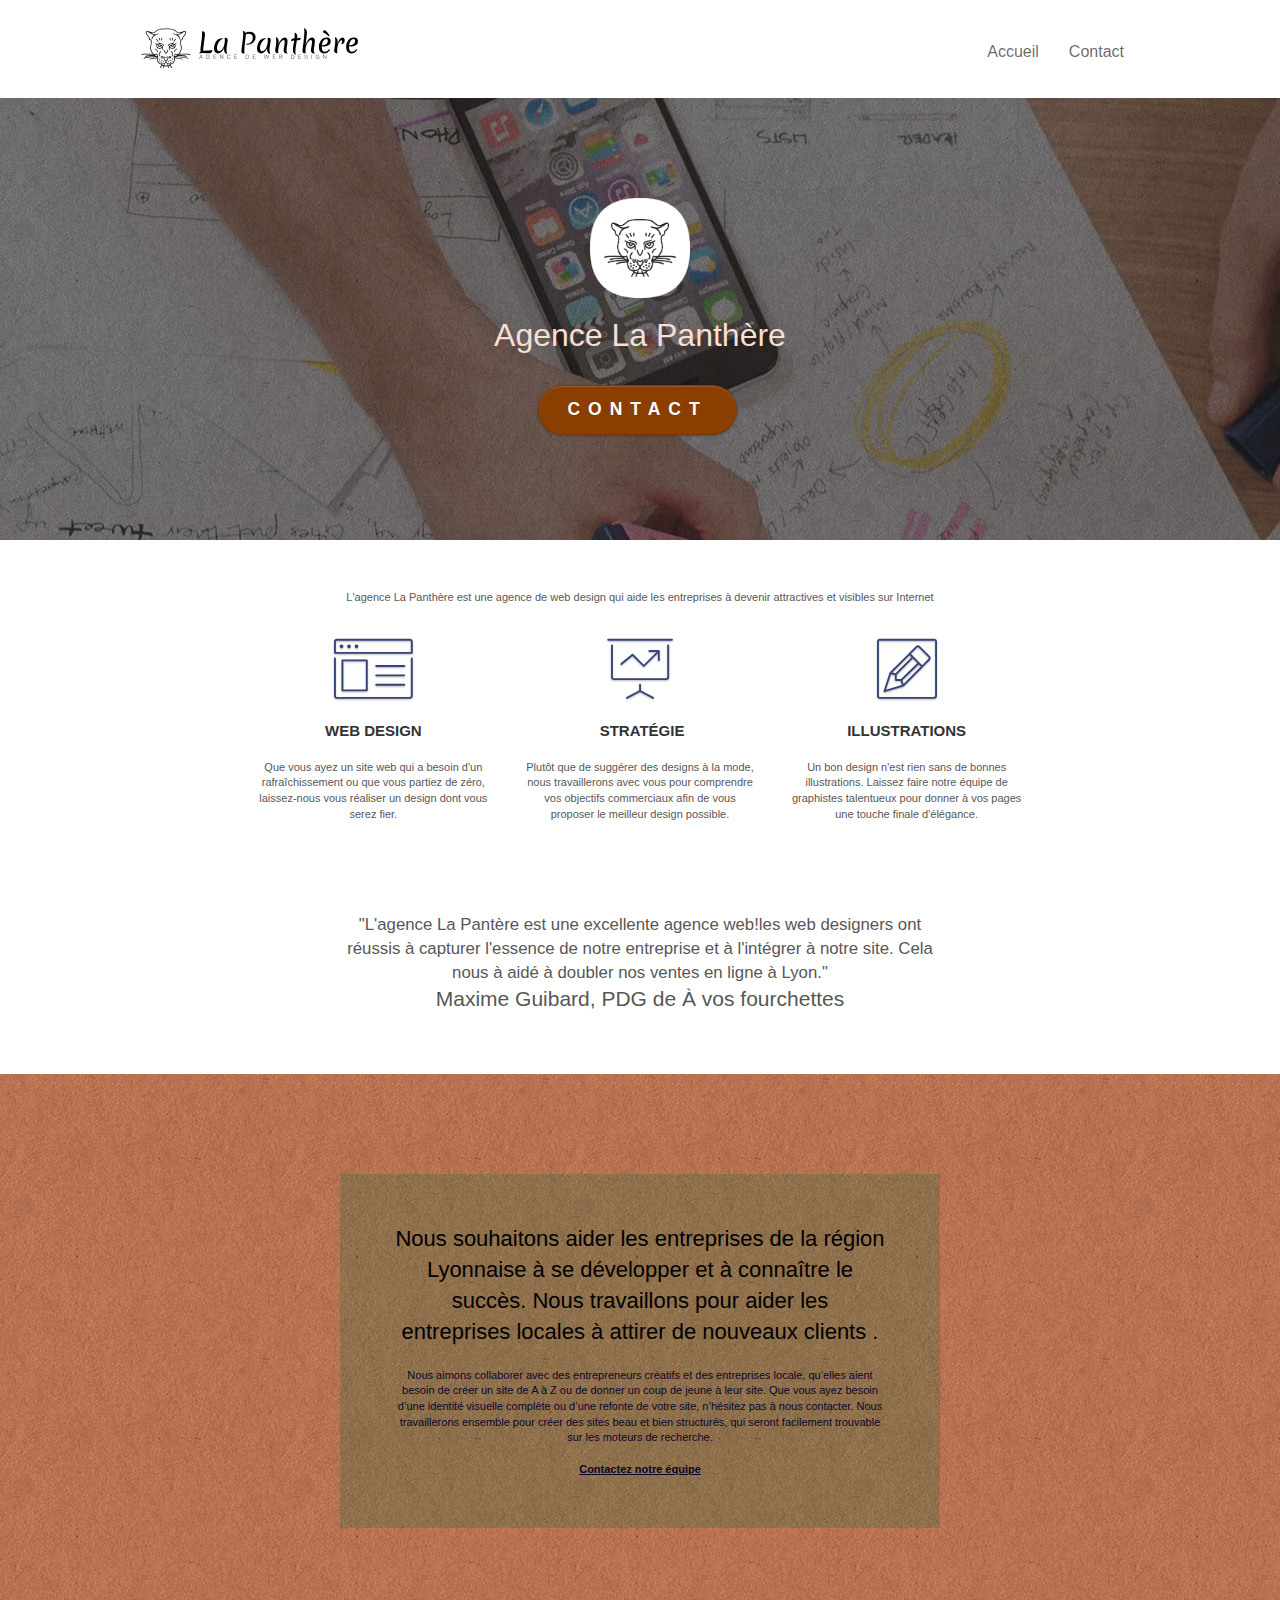
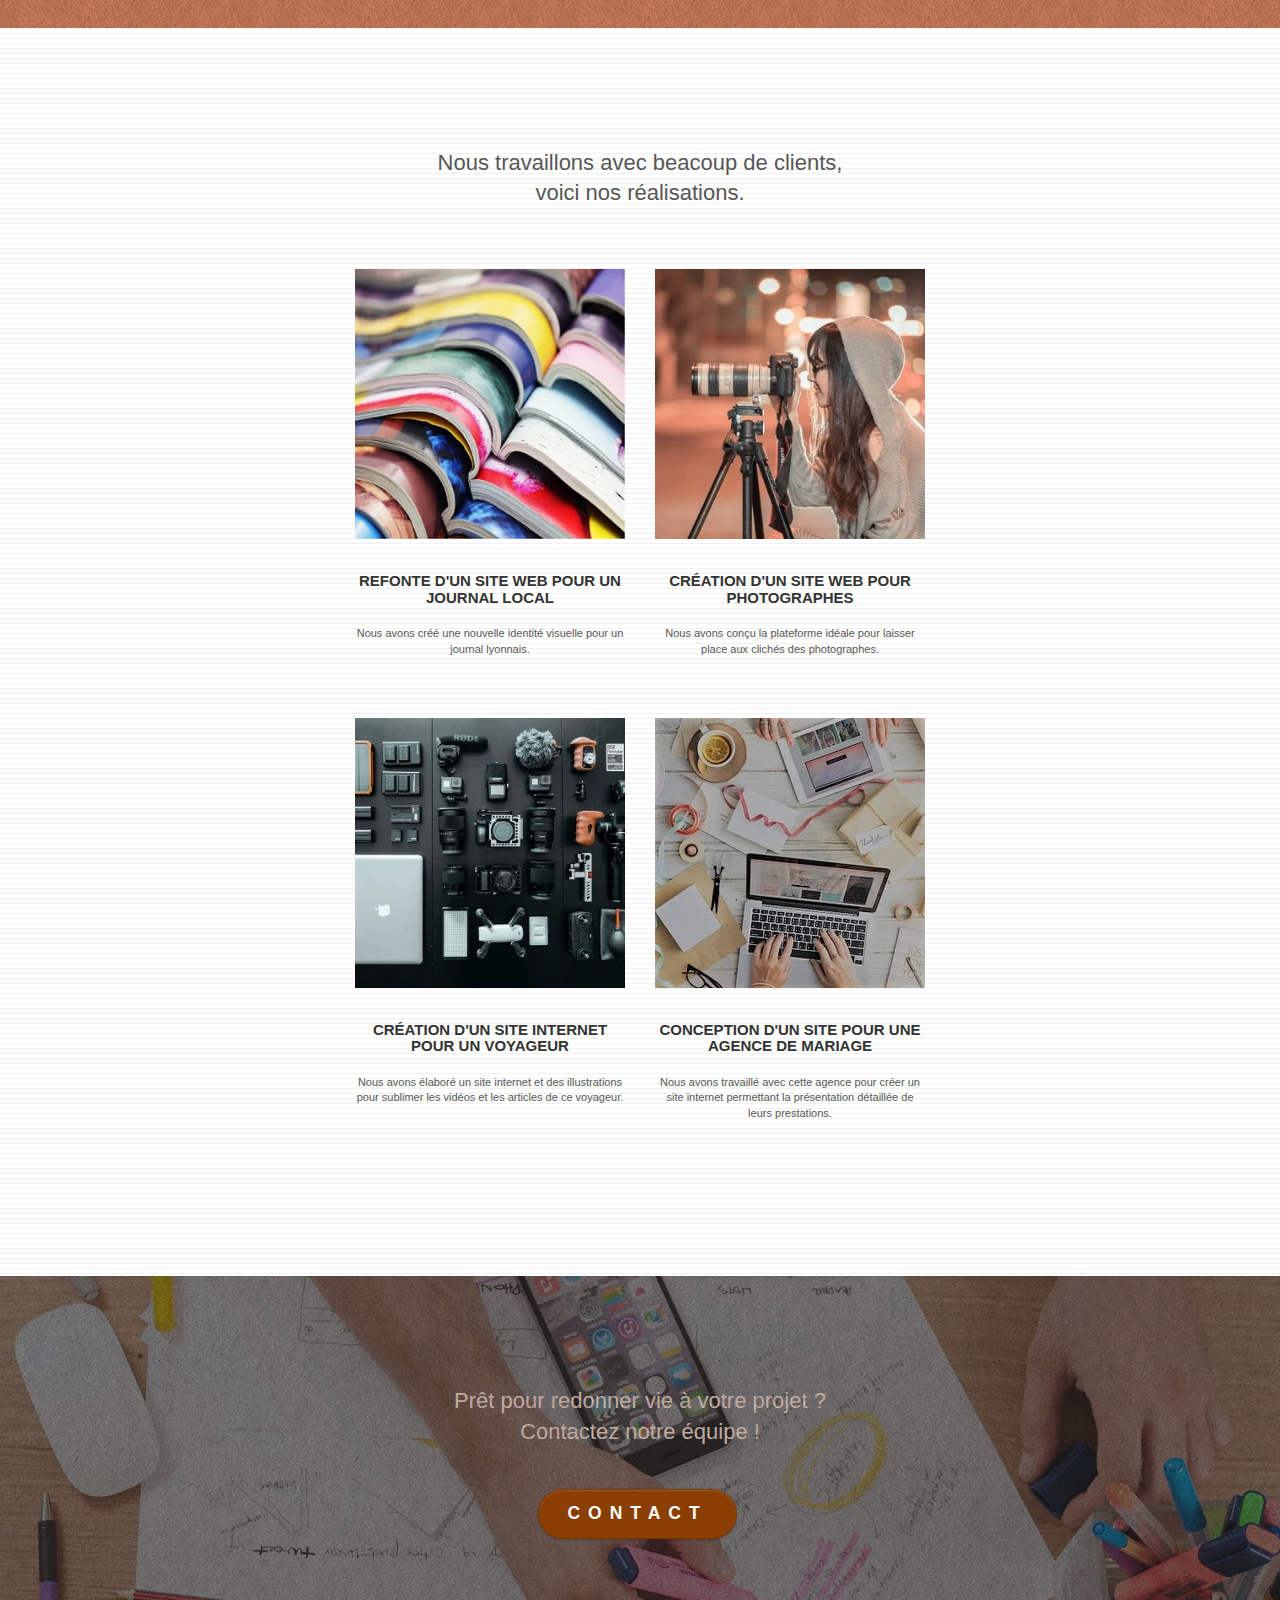
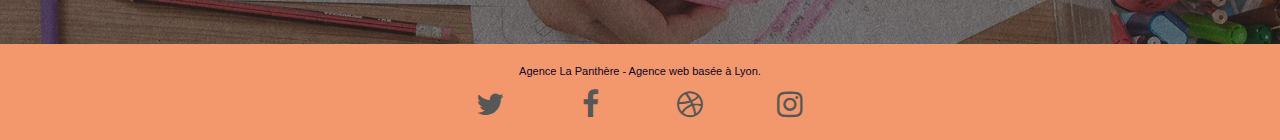
<file: index.html>
<!doctype html>
<html lang="fr">
<head>
    <meta charset="utf-8">
    <meta name="keywords" content="seo, google, site web, site internet, agence design Lyon, agence design">
    <meta name="description" content="agence webdesign la Panthere création de site et optimisation referencement et graphique">
    <meta name="viewport" content="width=device-width, initial-scale=1.0, viewport-fit=cover">
    <link rel="shortcut icon" type="image/png" href="favicon.jpg">
    
	<link rel="stylesheet" type="text/css" href="./css/bootstrap.css">
	<link rel="stylesheet" type="text/css" href="style.css">
	<link rel="stylesheet" type="text/css" href="./css/font-awesome.css">
	<link rel="stylesheet" type="text/css" href="./css/et-line.css">
	
    
	<script src="./js/jquery-2.1.0.js" defer></script>
	<script src="./js/bootstrap.js" defer></script>
	<script src="./js/blocs.js" defer></script>
	<script src="./js/jquery.touchSwipe.js" defer></script>
	<script src="./js/gmaps.js" defer></script>

    <title>La Panthère - Agence de webdesign à Lyon</title>

    
<!-- Analytics -->
 
<!-- Analytics END -->
    
</head>

<!-- Principal conteneur -->
<body class="page-container">
    
<!-- bloc-0 -->
<header class="bloc bgc-white l-bloc " id="bloc-0">
	<div class="container bloc-sm">
		<nav class="navbar row">
			<div class="navbar-header">
				<a class="navbar-brand" href="index.html"><img src="img/agence-la-panthere-monochrome.svg" alt="logo agence de webdesign la panthere" height="40" ></a>
				<button id="nav-toggle" title="navigation entre accueill contact" type="button" class="ui-navbar-toggle navbar-toggle" data-toggle="collapse" data-target=".navbar-1">
					<span class="icon-bar"></span><span class="icon-bar"></span><span class="icon-bar"></span>
				</button>
			</div>
			<div class="collapse navbar-collapse navbar-1 special-dropdown-nav">
				<ul class="site-navigation nav navbar-nav">
					<li>
						<a href="index.html">Accueil</a>
					</li>
					<li>
					</li>
					<li>
						<a href="contact-web-design.html">Contact</a>
					</li>
				</ul>
			</div>
		</nav>
	</div>
</header>
<!-- bloc-0 END -->
<main>
	<!-- bloc-1-presentation -->
<div class="bloc bgc-dark-slate-blue bg-banniere d-bloc bg-t-edge bloc-bg-texture texture-paper b-parallax" id="bloc-1-hero">
	<div class="container bloc-lg">
		<div class="row tight-width-whitespace">
			<div class="col-sm-12">
				<img src="img/logo.png" class="center-block image-resize-mode" width="100" alt="logo agence de webdesign la panthere" >
				<h1 class="text-center hero-bloc-text tc-white ">
					Agence La Panthère
				</h1>
				<div class="text-center">
					<a href="contact-web-design.html" class="btn btn_new btn-lg btn-clean btn-rd cta-hero btn-atomic-tangerine" id="cta-hero">Contact</a>
				</div>
			</div>
		</div>
	</div>
</div>
<!-- bloc-1-presentation END -->

<!-- bloc-2-services -->
<div class="bloc bgc-white l-bloc" id="bloc-2-services">
	<div class="container bloc-md">
		<div class="row">
			<div class="col-sm-12 text-center">
				<p class="text-center">L'agence La Panthère est une agence de web design qui aide les entreprises à devenir attractives et visibles sur Internet</p>
			</div>
		</div>
		<div class="row voffset-lg med-width-whitespace">
			<div class="col-sm-4">
				<div class="text-center">
					<span class="et-icon-browser sm-shadow icon-dark-slate-blue icons icon-lg"></span>
				</div>
				<h3 class="mg-md text-center">
					Web design
				</h3>
				<p class="text-center ">
					Que vous ayez un site web qui a besoin d'un rafraîchissement ou que vous partiez de zéro, laissez-nous vous réaliser un design dont vous serez fier.
				</p>
			</div>
			<div class="col-sm-4">
				<div class="text-center">
					<span class="et-icon-presentation sm-shadow icon-dark-slate-blue icons icon-lg"></span>
				</div>
				<h3 class="mg-md text-center">
					&nbsp;Stratégie
				</h3>
				<p class="text-center ">
					Plutôt que de suggérer des designs à la mode, nous travaillerons avec vous pour comprendre vos objectifs commerciaux afin de vous proposer le meilleur design possible.<br>
				</p>
			</div>
			<div class="col-sm-4">
				<div class="text-center">
					<span class="et-icon-edit sm-shadow icon-dark-slate-blue icons icon-lg"></span>
				</div>
				<h3 class="mg-md text-center">
					Illustrations
				</h3>
				<p class="text-center ">
					Un bon design n'est rien sans de bonnes illustrations. Laissez faire notre équipe de graphistes talentueux pour donner à vos pages une touche finale d'élégance.
				</p>
			</div>
		</div>
		<div class="row voffset-lg voffset">
			<div class="col-xs-12 col-md-8 col-md-offset-2 text-center">
				<p class="text-center comment">"L'agence La Pantère est une excellente agence web!les web designers ont réussis
					 à capturer l'essence de notre entreprise et à l'intégrer à notre site. Cela nous à aidé à doubler nos ventes 
					 en ligne à Lyon."<br class="citation"><span class="citation">Maxime Guibard, PDG de À vos fourchettes</span> </p>
			</div>
		</div>
	</div>
</div>
<!-- bloc-2-services END -->

<!-- bloc-3-what-i-do -->
<div class="bloc tc-white bgc-atomic-tangerine bg-presentation d-bloc bloc-bg-texture texture-paper b-parallax" id="bloc-3-what-i-do">
	<div class="container bloc-lg">
		<div class="row tight-width-whitespace black-background">
			<div class="col-sm-12">
				<h2 class="mg-md text-center ">
					Nous souhaitons aider les entreprises de la région Lyonnaise à se développer et à connaître le succès. Nous travaillons pour aider les entreprises locales à attirer de nouveaux clients .<br>
				</h2>
				<p class="text-center brush">
					Nous aimons collaborer avec des entrepreneurs créatifs et des entreprises locale, qu’elles aient besoin de créer un site de A à Z ou de donner un coup de jeune à leur site. Que vous ayez besoin d’une identité visuelle complète ou d’une refonte de votre site, n’hésitez pas à nous contacter. Nous travaillerons ensemble pour créer des sites beau et bien structurés, qui seront facilement trouvable sur les moteurs de recherche. <br><br><a class="ltc-white bold-link" href="contact-web-design.html">Contactez notre équipe</a><br>
				</p>
			</div>
		</div>
	</div>
</div>
<!-- bloc-3-what-i-do END -->

<!-- bloc-4-portfolio -->
<div class="bloc bgc-white bg-lines-h2-bg bg-repeat l-bloc" id="bloc-4-portfolio">
	<div class="container bloc-lg">
		<div class="row">
			<div class="col-sm-12 text-center">
				<h2>Nous travaillons avec beacoup de clients,<br> voici nos réalisations.</h2>
			</div>
		</div>
		<div class="row tight-width-whitespace portfolio-row">
			<div class="col-sm-6 div-portfolio">
				<a href="#" data-lightbox="img/1.jpg" class="link-portfolio" data-gallery-id="gallery-1" data-caption="Refonte d'un site web pour un journal local" data-frame="snapshot-lb"><img src="img/1.webp" alt="empillement de livre" class="img-responsive portfolio-thumb" ></a>
				<h3 class="mg-md text-center">
					Refonte d'un site web pour un journal local
				</h3>
				<p class="text-center">
					Nous avons créé une nouvelle identité visuelle pour un journal lyonnais.
				</p>
			</div>
			<div class="col-sm-6 div-portfolio">
				<a href="#" data-lightbox="img/2.jpg" class="link-portfolio" data-gallery-id="gallery-1" data-caption="Création d'un site web pour photographes" data-frame="snapshot-lb"><img src="img/2.webp" class="img-responsive portfolio-thumb" alt="Personne prenant une photo" ></a>
				<h3 class="mg-md text-center">
					Création d'un site web pour photographes
				</h3>
				<p class="text-center">
					Nous avons conçu la plateforme idéale pour laisser place aux clichés des photographes.
				</p>
			</div>
		</div>
		<div class="row tight-width-whitespace portfolio-row">
			<div class="col-sm-6 div-portfolio">
				<a href="#" data-lightbox="img/3.bmp" class="link-portfolio" data-gallery-id="gallery-1" data-caption="Création d'un site internet pour un voyageur" data-frame="snapshot-lb"><img src="img/3.webp" class="img-responsive portfolio-thumb" alt="ensemble d'accéssoire pour apareil photo"></a>
				<h3 class="mg-md text-center">
					Création d'un site internet pour un voyageur
				</h3>
				<p class="text-center">
					Nous avons élaboré un site internet et des illustrations pour sublimer les vidéos et les articles de ce voyageur.
				</p>
			</div>
			<div class="col-sm-6 div-portfolio">
				<a href="#" data-lightbox="img/4.bmp" class="link-portfolio" data-gallery-id="gallery-1" data-caption="Conception d'un site pour une agence de mariage" data-frame="snapshot-lb"><img src="img/4.webp" class=" picture-portfolio img-responsive portfolio-thumb" alt="tablette et ordinateur sur un bureau" ></a>
				<h3 class="mg-md text-center">
					Conception d'un site pour une agence de mariage
				</h3>
				<p class="text-center">
					Nous avons travaillé avec cette agence pour créer un site internet permettant la présentation détaillée de leurs prestations.
				</p>
			</div>
		</div>
	</div>
</div>
<!-- bloc-4-portfolio END -->

<!-- bloc-5-cta -->
<div class="bloc bgc-dark-slate-blue bg-banniere d-bloc bloc-bg-texture texture-paper" id="bloc-5-cta">
	<div class="container bloc-lg">
		<div class="row">
			<h2 class="mg-md text-center tc-white">
				Prêt pour redonner vie à votre projet ?<br>Contactez notre équipe !
			</h2>
			<div class="col-sm-12 text-center">
				<a href="contact-web-design.html" class="btn btn-atomic-tangerine btn-clean btn-rd btn-lg cta-hero">Contact</a>
			</div>
		</div>
	</div>
</div>
<!-- bloc-5-cta END -->
</main>


<!-- Footer - bloc-8 -->
<footer class="bloc bgc-atomic-tangerine d-bloc" id="bloc-8">
	<div class="container bloc-sm">
		<div class="row">
			<div class="col-sm-12">
				<p class="text-center brush">
					Agence La Panthère - Agence web basée à Lyon.<br>
				</p>
				<div class="logo-rs row row-no-gutters social">
					<div class="col-sm-3">
						<div class="text-center">
							<a class="social" href="index.html"><span class="fa fa-twitter icon-md"></span></a>
						</div>
					</div>
					<div class="col-sm-3">
						<div class="text-center">
							<a class="social" href="index.html"><span class="fa fa-facebook icon-md"></span></a>
						</div>
					</div>
					<div class="col-sm-3">
						<div class="text-center">
							<a class="social" href="index.html"><span class="fa fa-dribbble icon-md"></span></a>
						</div>
					</div>
					<div class="col-sm-3">
						<div class="text-center">
							<a class="social" href="index.html"><span class="fa fa-instagram icon-md"></span></a>
						</div>
					</div>
				</div>
			</div>
		</div>
	</div>
</footer>
<!-- Footer - bloc-8 END -->

</body>
<!-- Principal conteneur END -->
    


</html>
</file>
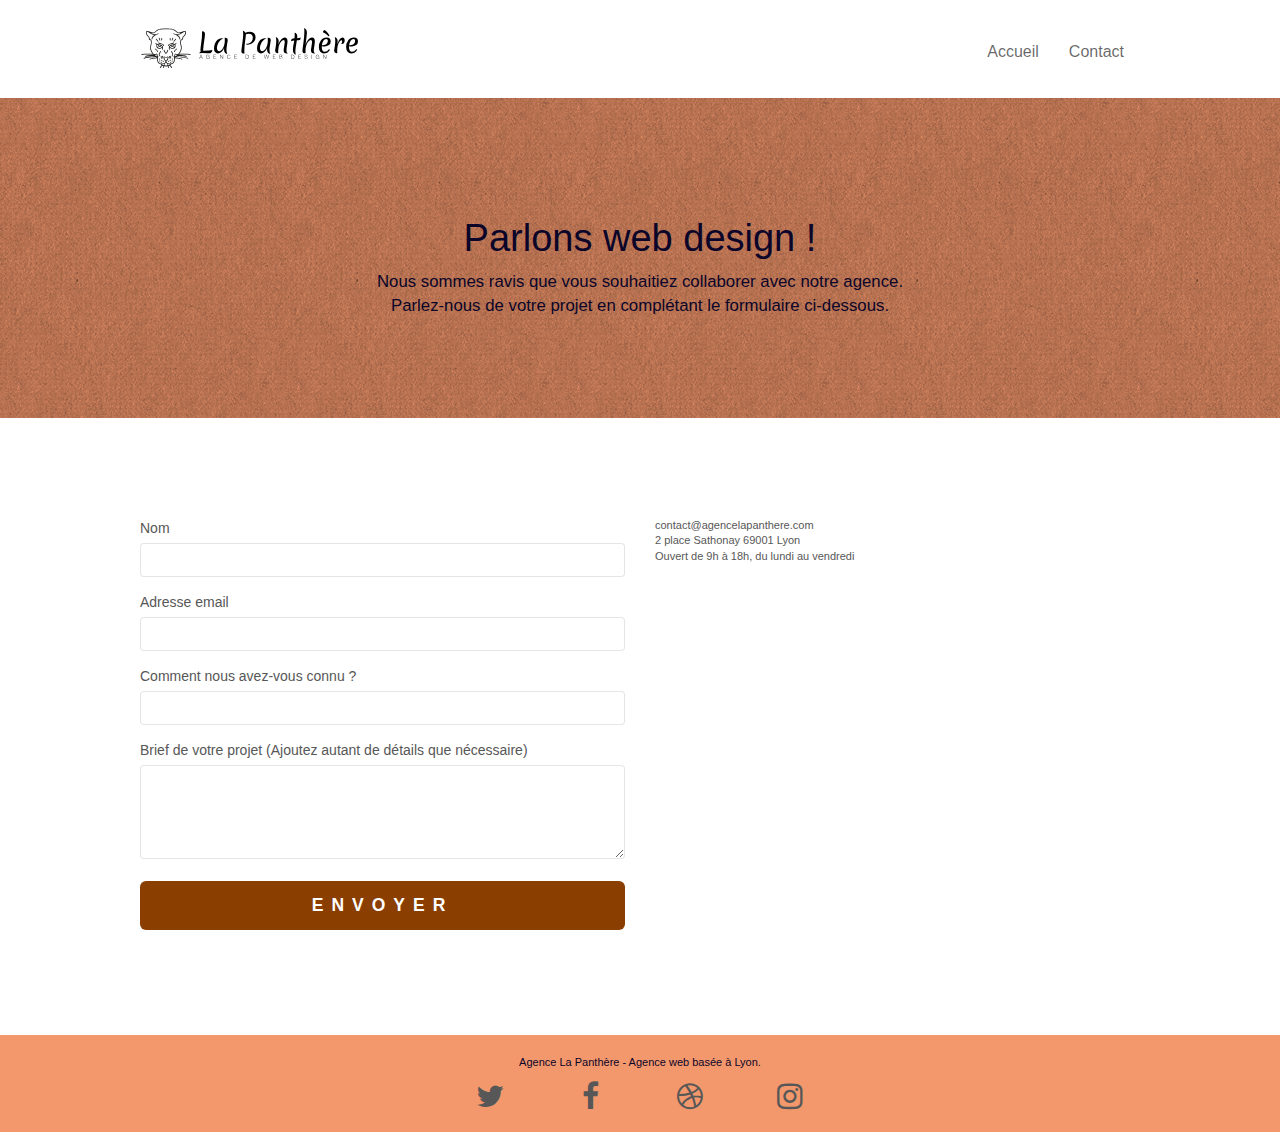
<file: contact-web-design.html>
<!doctype html>
<html lang="fr">
<head>
    <meta charset="utf-8">
    <meta name="keywords" content="seo, google, site web, site internet, agence design Lyon, agence design">
    <meta name="description" content="agence webdesign Lyon la Panthere création de site et optimisation referencement et graphique">
    <meta name="viewport" content="width=device-width, initial-scale=1.0, viewport-fit=cover">
    <link rel="shortcut icon" type="image/png" href="favicon.jpg">
    
	<link rel="stylesheet" type="text/css" href="./css/bootstrap.css">
	<link rel="stylesheet" type="text/css" href="./style.css">
	<link rel="stylesheet" type="text/css" href="./css/font-awesome.css">
	<link rel="stylesheet" type="text/css" href="./css/et-line.css">
	
    
	<script src="./js/jquery-2.1.0.js" defer></script>
	<script src="./js/bootstrap.js" defer ></script>
	<script src="./js/blocs.js" defer></script>
	<script src="./js/jqBootstrapValidation.js" defer></script>
	<script src="./js/formHandler.js" defer></script>
    <title>contact  webdesign La Panthere Lyon</title>

    
<!-- Analytics -->
 
<!-- Analytics END -->
    
</head>

<!-- Principal conteneur -->
<body class="page-container">
    
<!-- bloc-0 -->
<header class="bloc bgc-white l-bloc " id="bloc-0">
	<div class="container bloc-sm">

		<nav class="navbar row">
			<div class="navbar-header">
				
				<a class="navbar-brand" href="index.html"><img src="img/agence-la-panthere-monochrome.svg" alt="logo agence de webdesign la panthere" height="40" ></a>
				
				<button id="nav-toggle" type="button" title="navigation entre accueill contact" class="ui-navbar-toggle navbar-toggle" data-toggle="collapse" data-target=".navbar-1">
					<span class="icon-bar"></span><span class="icon-bar"></span><span class="icon-bar"></span>
				</button>
			</div>
			<div class="collapse navbar-collapse navbar-1 special-dropdown-nav">
				<ul class="site-navigation nav navbar-nav">
					<li>
						<a href="index.html">Accueil</a>
					</li>
					<li>
					</li>
					<li>
						<a href="contact-web-design.html">Contact</a>
					</li>
				</ul>
			</div>
		</nav>
	</div>
</header>
<!-- bloc-0 END -->
<main>
	<!-- bloc-6 -->
<div class="bloc bg-dots-bg bg-repeat bgc-atomic-tangerine d-bloc bloc-bg-texture texture-paper" id="bloc-6">
	<div class="container bloc-lg">
		<div class="row">
			<div class="col-sm-12">
				<h1 class="text-center hero-bloc-text tc-bloc6">
					Parlons web design !
				</h1>
				<p class="text-center mg-lg  tight-width-whitespace">
					Nous sommes ravis que vous souhaitiez collaborer avec notre agence.<br>
					Parlez-nous de votre projet en complétant le formulaire ci-dessous.
				</p>
			</div>
		</div>
	</div>
</div>
<!-- bloc-6 END -->

<!-- bloc-7 -->
<div class="bloc bgc-white l-bloc" id="bloc-7">
	<div class="container bloc-lg">
		<div class="row">
			<div class="col-sm-6">
				<form id="form_1">
					<div class="form-group">
						<label>
							Nom
						</label>
						<input  type="text" aria-label="Nom" id="name" class="form-control" required >
					</div>
					<div class="form-group">
						<label>
							Adresse email
						</label>
						<input id="email" class="form-control" type="email" required >
					</div>
					<div class="form-group">
						<label>
							Comment nous avez-vous connu ?
						</label>
						<input class="form-control" type="email" required id="input_504" >
					</div>
					<div class="form-group">
						<label>
							Brief de votre projet (Ajoutez autant de détails que nécessaire)<br>
						</label><textarea id="message" class="form-control" rows="4" cols="50" required></textarea>
					</div> 
					<button class="bloc-button btn btn-lg btn-block cta-hero btn-atomic-tangerine" type="submit">
						Envoyer
					</button>
				</form>
			</div>
			<div class="col-sm-6">
				<p>
					contact@agencelapanthere.com<br>2 place Sathonay 69001 Lyon<br>Ouvert de 9h à 18h, du lundi au vendredi<br>
				</p>
			</div>
		</div>
	</div>
</div>
<!-- bloc-7 END -->
</main>




<!-- Footer - bloc-8 -->
<footer class="bloc bgc-atomic-tangerine d-bloc" id="bloc-8">
	<div class="container bloc-sm">
		<div class="row">
			<div class="col-sm-12">
				<p class="text-center text-foot">
					Agence La Panthère - Agence web basée à Lyon.<br>
				</p>
				<div class="logo-rs row row-no-gutters social">
					<div class="col-sm-3">
						<div class="text-center">
							<a class="social" href="index.html"><span class="fa fa-twitter icon-md"></span></a>
						</div>
					</div>
					<div class="col-sm-3">
						<div class="text-center">
							<a class="social" href="index.html"><span class="fa fa-facebook icon-md"></span></a>
						</div>
					</div>
					<div class="col-sm-3">
						<div class="text-center">
							<a class="social" href="index.html"><span class="fa fa-dribbble icon-md"></span></a>
						</div>
					</div>
					<div class="col-sm-3">
						<div class="text-center">
							<a class="social" href="index.html"><span class="fa fa-instagram icon-md"></span></a>
						</div>
					</div>
				</div>
			</div>
		</div>
	</div>
</footer>
<!-- Footer - bloc-8 END -->

</body>
<!-- Principal conteneur END -->
    

</html>
</file>
<file: style.css>
body {
    margin: 0;
    padding: 0;
    background: #FFF;
    overflow-x: hidden;
    -webkit-font-smoothing: antialiased;
    -moz-osx-font-smoothing: grayscale;
}

a,
button {
    transition: all .3s ease-in-out;
    outline: none!important;
}

a:hover {
    text-decoration: none;
    cursor: pointer;
}

#page-loading-blocs-notifaction {
    position: fixed;
    top: 0;
    bottom: 0;
    width: 100%;
    z-index: 100000;
    background: #FFFFFF url("img/pageload-spinner.gif") no-repeat center center;
}

.bloc {
    width: auto;
    clear: both;
    background: 50% 50% no-repeat;
    padding: 0 50px;
    -webkit-background-size: cover;
    -moz-background-size: cover;
    -o-background-size: cover;
    background-size: cover;
    position: relative;
}

.bloc .container {
    padding-left: 0;
    padding-right: 0;
}

.bloc-lg {
    padding: 100px 50px;
}

.bloc-md {
    padding: 50px;
}

.bloc-sm {
    padding: 20px 50px;
}

.bg-center,
.bg-l-edge,
.bg-r-edge,
.bg-t-edge,
.bg-b-edge,
.bg-tl-edge,
.bg-bl-edge,
.bg-tr-edge,
.bg-br-edge,
.bg-repeat {
    -webkit-background-size: auto!important;
    -moz-background-size: auto!important;
    -o-background-size: auto!important;
    background-size: auto!important;
}

.bg-repeat {
    background: repeat;
}

.bg-t-edge {
    background: top no-repeat;
}

.bloc-bg-texture::before {
    content: "";
    background-size: 2px 2px;
    position: absolute;
    top: 0;
    bottom: 0;
    left: 0;
    right: 0;
}

.texture-paper::before {
    background: url("img/texture-paper.png");
    background-size: 280px 280px;
}

.b-parallax {
    background-attachment: fixed;
}

.d-bloc {
    color: rgba(255, 255, 255, .7);
}

.d-bloc button:hover {
    color: rgba(255, 255, 255, .9);
}

.d-bloc .icon-round,
.d-bloc .icon-square,
.d-bloc .icon-rounded,
.d-bloc .icon-semi-rounded-a,
.d-bloc .icon-semi-rounded-b {
    border-color: rgba(255, 255, 255, .9);
}

.d-bloc .divider-h span {
    border-color: rgba(255, 255, 255, .2);
}

/*.d-bloc .a-btn,
.d-bloc .navbar a,
.d-bloc .navbar-brand,
.d-bloc a .icon-sm,
.d-bloc a .icon-md,
.d-bloc a .icon-lg,
.d-bloc a .icon-xl,
.d-bloc h1 a,
.d-bloc h2 a,
.d-bloc h3 a,
.d-bloc h4 a,
.d-bloc h5 a,
.d-bloc h6 a,
.d-bloc p a {
    color: rgba(255, 255, 255, .6);
}*/

.d-bloc .a-btn:hover,
.d-bloc .navbar a:hover,
.d-bloc .navbar-brand:hover,
.d-bloc a:hover .icon-sm,
.d-bloc a:hover .icon-md,
.d-bloc a:hover .icon-lg,
.d-bloc a:hover .icon-xl,
.d-bloc h1 a:hover,
.d-bloc h2 a:hover,
.d-bloc h3 a:hover,
.d-bloc h4 a:hover,
.d-bloc h5 a:hover,
.d-bloc h6 a:hover,
.d-bloc p a:hover {
    color: rgba(255, 255, 255, 1);
}

.d-bloc .navbar-toggle .icon-bar {
    background: rgba(255, 255, 255, 1);
}

.d-bloc .btn-wire,
.d-bloc .btn-wire:hover {
    color: rgba(255, 255, 255, 1);
    border-color: rgba(255, 255, 255, 1);
}

.d-bloc .panel {
    color: rgba(0, 0, 0, .5);
}

.d-bloc .panel button:hover {
    color: rgba(0, 0, 0, .7);
}

.d-bloc .panel icon {
    border-color: rgba(0, 0, 0, .7);
}

.d-bloc .panel .divider-h span {
    border-color: rgba(0, 0, 0, .1);
}

.d-bloc .panel .a-btn {
    color: rgba(0, 0, 0, .6);
}

.d-bloc .panel .a-btn:hover {
    color: rgba(0, 0, 0, 1);
}

.d-bloc .panel .btn-wire,
.d-bloc .panel .btn-wire:hover {
    color: rgba(0, 0, 0, .7);
    border-color: rgba(0, 0, 0, .3);
}

.d-bloc .panel,
.l-bloc {
    color: rgba(0, 0, 0, .5);
}

.d-bloc .panel button:hover,
.l-bloc button:hover {
    color: rgba(0, 0, 0, .7);
}

.l-bloc .icon-round,
.l-bloc .icon-square,
.l-bloc .icon-rounded,
.l-bloc .icon-semi-rounded-a,
.l-bloc .icon-semi-rounded-b {
    border-color: rgba(0, 0, 0, .7);
}

.d-bloc .panel .divider-h span,
.l-bloc .divider-h span {
    border-color: rgba(0, 0, 0, .1);
}

.d-bloc .panel .a-btn,
.l-bloc .a-btn,
.l-bloc .navbar a,
.l-bloc .navbar-brand,
.l-bloc a .icon-sm,
.l-bloc a .icon-md,
.l-bloc a .icon-lg,
.l-bloc a .icon-xl,
.l-bloc h1 a,
.l-bloc h2 a,
.l-bloc h3 a,
.l-bloc h4 a,
.l-bloc h5 a,
.l-bloc h6 a,
.l-bloc p a {
    color: rgba(0, 0, 0, .6);
}

.d-bloc .panel .a-btn:hover,
.l-bloc .a-btn:hover,
.l-bloc .navbar a:hover,
.l-bloc .navbar-brand:hover,
.l-bloc a:hover .icon-sm,
.l-bloc a:hover .icon-md,
.l-bloc a:hover .icon-lg,
.l-bloc a:hover .icon-xl,
.l-bloc h1 a:hover,
.l-bloc h2 a:hover,
.l-bloc h3 a:hover,
.l-bloc h4 a:hover,
.l-bloc h5 a:hover,
.l-bloc h6 a:hover,
.l-bloc p a:hover {
    color: rgba(0, 0, 0, 1);
}

.l-bloc .navbar-toggle .icon-bar {
    color: rgba(0, 0, 0, .6);
}

.d-bloc .panel .btn-wire,
.d-bloc .panel .btn-wire:hover,
.l-bloc .btn-wire,
.l-bloc .btn-wire:hover {
    color: rgba(0, 0, 0, .7);
    border-color: rgba(0, 0, 0, .3);
}

.voffset {
    margin-top: 30px;
}

.voffset-lg {
    margin-top: 80px;
}

.row-no-gutters {
    margin-right: 0;
    margin-left: 0;
}

.row.row-no-gutters > [class^="col-"],
.row.row-no-gutters > [class*=" col-"] {
    padding-right: 0;
    padding-left: 0;
}

#bloc-1-hero h1 {
    font-size: 32px;
}

.navbar {
    margin-bottom: 0;
    z-index: 1;
}

.navbar-brand {
    height: auto;
    padding: 3px 15px;
    font-size: 25px;
    font-weight: normal;
    font-weight: 600;
    line-height: 44px;
}

.navbar-brand img {
    max-height: 200px;
    margin: 0 5px 0 0;
    display: inline;
}

.navbar-brand img[src$=svg] {
    min-width: 100px;
}

.nav-center .navbar-brand img {
    margin: 0;
}

.navbar .nav {
    padding-top: 2px;
    
    float: right;
    
}

.nav > li {
    float: left;
    margin-top: 4px;
    font-size: 16px;
}

.navbar-nav .open .dropdown-menu > li > a {
    text-align: inherit;
}

.nav > li a:hover,
.nav > li a:focus {
    background: transparent;
}

.navbar-toggle {
    margin: 10px 10px 0 0;
    border: 0px;
}

.navbar-toggle:hover {
    background: transparent!important;
}

.navbar-toggle .icon-bar {
    background-color: rgba(0, 0, 0, .5);
    width: 26px;
}

.nav-invert .navbar .nav {
    float: left;
}

.nav-invert .navbar-header,
.nav-invert .navbar-brand {
    float: right;
    position: relative;
    z-index: 2;
}

@media (min-width: 768px) {
    
    .nav > li .dropdown-menu a,
    .nav > li .dropdown-menu a:hover {
        color: #484848;
    }
    .nav-invert .site-navigation {
        left: 0;
        right: 0;
    }
    .nav-center {
        text-align: center;
    }
    .nav-center .navbar-header {
        width: 100%;
    }
    .nav-center .navbar-header,
    .nav-center .navbar-brand,
    .nav-center .nav > li {
        float: none;
        display: inline-block;
    }
    .nav-center .site-navigation {
        position: relative;
        width: 100%;
        right: 0;
        margin-right: 0px;
        margin-top: 20px;
    }
    .nav-center.mini-nav .navbar-toggle {
        float: none;
        margin: 10px auto 0;
    }
}

.nav > li > .dropdown a {
    background: none!important;
    display: block;
    padding: 14px 15px;
}

nav .caret {
    margin: 0 5px;
}

.dropdown-menu .dropdown-menu {
    top: -8px;
    left: 100%;
}

.dropdown-menu .dropmenu-flow-right {
    top: 100%;
    left: 0;
    margin-left: -1px;
    border-top-left-radius: 0;
    border-top-right-radius: 0;
}

.dropdown-menu .dropdown span {
    border: 4px solid black;
    border-top-color: transparent;
    border-right-color: transparent;
    border-bottom-color: transparent;
    margin: 6px -5px 0 0!important;
    float: right;
}

.mg-md {
    margin-top: 10px;
    margin-bottom: 20px;
    color: black;
}

.mg-lg {
    margin-top: 10px;
    margin-bottom: 40px;
    color: #0b0529;
    font-size: 1.2em;
}

.text-foot {
    color: #0b0529;
}

.btn {
    margin: 0 5px 5px 0;
}

.btn.pull-right {
    margin: 0 0 5px 5px;
}

.btn-d,
.btn-d:hover,
.btn-d:focus {
    color: #FFF;
    background: rgba(0, 0, 0, .3);
}


.btn-rd {
    border-radius: 40px;
}

.btn-clean {
    border: 1px solid rgba(0, 0, 0, .08);
    border-bottom-color: rgba(0, 0, 0, .1);
    text-shadow: 0 1px 0 rgba(0, 0, 1, .1);
    box-shadow: 0 1px 3px rgba(0, 0, 1, .25), inset 0 1px 0 0 rgba(255, 255, 255, .15);
}

.icon-md {
    font-size: 30px!important;
}

.icon-lg {
    font-size: 60px!important;
}

.sm-shadow {
    text-shadow: 0 1px 2px rgba(0, 0, 0, .3);
}

.panel-sq,
.panel-sq .panel-heading,
.panel-sq .panel-footer {
    border-radius: 0;
}

.panel-rd {
    border-radius: 30px;
}

.panel-rd .panel-heading {
    border-radius: 29px 29px 0 0;
}

.panel-rd .panel-footer {
    border-radius: 0 0 29px 29px;
}

.form-control {
    border-color: rgba(0, 0, 0, .1);
    box-shadow: none;
}

.scrollToTop {
    width: 40px;
    height: 40px;
    position: fixed;
    bottom: 20px;
    right: 20px;
    opacity: 0;
    z-index: 500;
    transition: all .3s ease-in-out;
}

.scrollToTop span {
    margin-top: 6px;
}

.showScrollTop {
    font-size: 14px;
    opacity: 1;
}

a[data-lightbox] {
    position: relative;
    
    text-align: center;
}

a[data-lightbox]:hover::before {
    content: "+";
    font-family: "HelveticaNeue-Light", "Helvetica Neue Light", "Helvetica Neue", Helvetica, Arial;
    font-size: 32px;
    width: 50px;
    height: 50px;
    margin-left: -25px;
    border-radius: 50%;
    background: rgba(0, 0, 0, .6);
    color: #FFF;
    font-weight: 100;
    z-index: 1;
    position: absolute;
    top: 50%;
    transform: translateY(-50%);
    -webkit-transform: translateY(-50%);
}

a[data-lightbox]:hover img {
    opacity: 0.6;
    -webkit-animation-fill-mode: none;
    animation-fill-mode: none;
}

#lightbox-modal {
    display: flex;
    align-items: center;
}

#lightbox-modal .modal-dialog {
    width: 90%;
    max-width: 900px;
    margin: 0 auto 0;
}

#lightbox-modal .modal-dialog img {
    max-height: 90vh;
    margin: 0 auto;
}

.lightbox-caption {
    padding: 20px;
    color: #FFF;
    background: rgba(0, 0, 0, .5);
    position: absolute;
    left: 15px;
    right: 15px;
    bottom: 5px;
}

.close-lightbox {
    color: #FFF;
    font-size: 30px;
    position: absolute;
    top: 20px;
    right: 20px;
    z-index: 20;
    background: rgba(0, 0, 0, .5);
    border: none;
    line-height: 30px;
    padding: 0 9px 5px;
    opacity: 0.3;
}

.close-lightbox:hover,
.next-lightbox:hover,
.prev-lightbox:hover {
    opacity: 1.0;
    color: #FFF;
}

.next-lightbox,
.prev-lightbox {
    font-size: 20px;
    color: rgba(255, 255, 255, .9);
    background: rgba(0, 0, 0, .5);
    transition: all .2s ease-in-out;
    position: absolute;
    top: 45%;
    z-index: 1;
    opacity: 0.4;
}

.next-lightbox {
    padding: 6px 8px 1px 13px;
    right: 25px;
}

.prev-lightbox {
    padding: 6px 13px 1px 10px;
    left: 25px;
}

.snapshot-lb .modal-body {
    padding-bottom: 45px;
}

.snapshot-lb .lightbox-caption {
    padding: 0;
    color: rgba(0, 0, 0, .5);
    background: none;
}

h1,
h2,
h3,
h4,
h5,
h6,
p,
label,
.btn,
a {
    font-family: "helvetica";
    font-weight: 400;
    color: #575757;
}

.container {
    max-width: 1000px;
}

.hero-bloc-text {
    font-size: 38px;
}

.hero-bloc-text-sub {
    font-size: 36px;
}

.statement-bloc-text {
    line-height: 26px;
    font-style: italic;
    font-size: 20px;
    text-align: center;
    font-weight: lighter;
    max-width: 520px;
    margin: auto auto auto auto;
}

p {
    font-size: 11px;
}

.tight-width-whitespace {
    max-width: 600px;
    margin: auto auto auto auto;
}

.h1 {
    font-size: 20px;
    font-family: "Open Sans";
}

.cta-hero {
    margin-top: 22px;
    color: #FFFFFF!important;
    text-transform: uppercase;
    padding: 12px 28px 12px 28px;
    font-size: 16px;
    font-weight: 700;
}

.social {
    max-width: 400px;
    margin: auto auto auto auto;
}

h2 {
    font-size: 22px;
    line-height: 1.4em;
}

h3 {
    font-size: 15px;
    text-transform: uppercase;
    font-weight: 700;
    color: #333333!important;
}

.med-width-whitespace {
    max-width: 800px;
    margin: auto auto auto auto;
    box-shadow: 0px 0px 0px #000000;
}

h1 {
    color: #333333;
}

h4 {
    color: #333333!important;
}

.icons {
    margin-bottom: 14px;
    margin-top: 24px;
}

.white {
    color: #8a3e00;
}

.brush {
    color: #0b0529;
}

.link-portfolio {
    display: flex;
    justify-content: center;
}
.portfolio-thumb {
    margin-bottom: 24px;
    display: flex;
    flex-wrap: wrap;
    justify-content: center;
}

.picture-portfolio {
    width: 270px;
    height: 270px;
}

.portfolio-row {
    margin-bottom: 44px;
    margin-top: 50px;
}

.avatar {
    box-shadow: 0px 4px 9px rgba(0, 0, 0, 0.3);
}

.black-background {
    background-color: rgba(165, 147, 99, 0.7);
    padding: 40px 40px 40px 40px;
}

.bold-link {
    font-weight: 900;
    text-decoration: underline!important;
}

.bgc-white {
    background-color: #FFFFFF;
}

.bgc-dark-slate-blue {
    background-color: #364577;
}

.bgc-atomic-tangerine {
    background-color: #F3976C;
}

.tc-white {
    color: #f9ded2;
}

.tc-bloc6 {
    color: #0b0529;
}

.btn-atomic-tangerine {
    background: #F3976C;
    color: #FFFFFF!important;
    letter-spacing: 8px;
    font-size: 1.25em;
    background-color: #8a3e00;
}

.btn-atomic-tangerine:hover {
    background: #c27956!important;
    color: #FFFFFF!important;
}

.ltc-white {
    color: #0b0529;
}

.ltc-white:hover {
    color: #cccccc!important;
}

.ltc-atomic-tangerine {
    color: #F3976C!important;
}

.ltc-atomic-tangerine:hover {
    color: #c27956!important;
}

.icon-dark-slate-blue {
    color: #364577!important;
    border-color: #364577!important;
}

.bg-dots-bg {
    background-image: url("img/dots-bg.png");
}

.bg-lines-h2-bg {
    background-image: url("img/lines-h2-bg.png");
}

.bg-banniere {
    background-image: url("img/agence-la-panthere.webp");
}

.bg-presentation {
    background-image: url("img/image-de-presentation.webp");
}
.comment {
    color: #575757;
    padding:0px 25px;
    font-size: 1.2em;
    
}

.citation {
    
    font-size: 1.25em;
    
}

.div-portfolio {
    display: flex;
    flex-direction: column;
    align-content: center;
}

.logo-rs {
    display: flex;
    justify-content: space-between;
}

@media (max-width: 1024px) {
    .bloc {
        padding-left: 20px;
        padding-right: 20px;
    }
    .bloc.full-width-bloc,
    .bloc-tile-2.full-width-bloc .container,
    .bloc-tile-3.full-width-bloc .container,
    .bloc-tile-4.full-width-bloc .container {
        padding-left: 0;
        padding-right: 0;
    }
}

@media (max-width: 992px) and (min-width: 768px) {
    .navbar .nav {
        max-width: 80%
    }
    .nav-center.navbar .nav {
        max-width: 100%
    }
}





@media (max-width: 991px) {
    .container {
        width: 100%;
    }
    .b-parallax {
        background-attachment: scroll;
    }
    .page-container,
    #hero-bloc {
        overflow-x: hidden;
        position: relative;
    }
    
    .bloc-group,
    .bloc-group .bloc {
        display: block;
        width: 100%;
    }
    .bloc-fill-screen .fill-bloc-top-edge,
    .bloc-fill-screen .fill-bloc-bottom-edge {
        padding: 0 20px;
    }
}

@media (max-width: 767px) {
    .page-container {
        overflow-x: hidden;
        position: relative;
    }
    h1,
    h2,
    h3,
    h4,
    h5,
    h6,
    p,
    #disqus_thread {
        padding-left: 10px;
        padding-right: 10px;
    }
    .b-parallax {
        background-attachment: scroll;
    }
    .navbar .nav {
        padding-top: 0;
        border-top: 1px solid rgba(0, 0, 0, .2);
        float: none;
    }
    .navbar.row {
        margin-left: 0;
        margin-right: 0;
    }
    .site-navigation {
        position: inherit;
        transform: none;
        -webkit-transform: none;
        -ms-transform: none;
    }
    .nav > li {
        margin-top: 0;
        border-bottom: 1px solid rgba(0, 0, 0, .1);
        background: rgba(0, 0, 0, .05);
        text-align: left;
        padding-left: 15px;
        width: 100%;
    }
    .nav > li:hover {
        background: rgba(0, 0, 0, .08);
    }
    .dropdown .dropdown a .caret {
        float: none;
        margin: 5px 0 0 10px!important;
        border: 4px solid black;
        border-bottom-color: transparent;
        border-right-color: transparent;
        border-left-color: transparent;
    }
    #hero-bloc .navbar .nav {
        background: rgba(0, 0, 0, .8);
    }
    #hero-bloc .navbar .nav a {
        color: rgba(255, 255, 255, .6);
    }
    .hero {
        padding: 50px 0;
    }
    .hero-nav {
        left: -1px;
        right: -1px;
    }
    .navbar-collapse {
        padding: 0;
        overflow-x: hidden;
        -webkit-box-shadow: none;
        box-shadow: none;
    }
    .navbar-brand img {
        max-height: 40px;
        width: auto;
    }
    .nav-invert .navbar-header {
        float: none;
        width: 100%;
    }
    .nav-invert .navbar-toggle {
        float: left;
        margin-left: 10px;
    }
    .bloc {
        padding-left: 0;
        padding-right: 0;
    }
    .bloc-xxl,
    .bloc-xl,
    .bloc-lg {
        padding: 40px 0;
    }
    .bloc-sm,
    .bloc-md {
        padding-left: 0;
        padding-right: 0;
    }
    .bloc-tile-2 .container,
    .bloc-tile-3 .container,
    .bloc-tile-4 .container,
    .bloc-fill-screen .fill-bloc-top-edge,
    .bloc-fill-screen .fill-bloc-bottom-edge {
        padding-left: 0;
        padding-right: 0;
    }
    .a-block {
        padding: 0 10px;
    }
    .picture-portfolio {
       width: 320px;
       height: 320px; 
    }
    .btn-dwn {
        display: none;
    }
    .voffset {
        margin-top: 5px;
    }
    .voffset-md {
        margin-top: 20px;
    }
    .voffset-lg {
        margin-top: 30px;
    }
    form {
        padding: 5px;
    }
    .close-lightbox {
        display: inline-block;
    }
    .blocsapp-device-iphone5 {
        background-size: 216px 425px;
        padding-top: 60px;
        width: 216px;
        height: 425px;
    }
    .blocsapp-device-iphone5 img {
        width: 180px;
        height: 320px;
    }
}

@media (max-width: 400px) {
    .bloc {
        padding-left: 0;
        padding-right: 0;
    }
}

@media (max-width: 767px) {
    .bloc-mob-center-text {
        text-align: center;
    }
}
</file>
<file: css/et-line.css>
@font-face {
    font-family: et-line;
    src: url(../fonts/et-line.eot);
    src: url(../fonts/et-line.eot?#iefix) format('embedded-opentype'), url(../fonts/et-line.woff) format('woff'), url(../fonts/et-line.ttf) format('truetype'), url(../fonts/et-line.svg#et-line) format('svg');
    font-weight: 400;
    font-style: normal
}

.et-icon-adjustments,
.et-icon-alarmclock,
.et-icon-anchor,
.et-icon-aperture,
.et-icon-attachment,
.et-icon-bargraph,
.et-icon-basket,
.et-icon-beaker,
.et-icon-bike,
.et-icon-book-open,
.et-icon-briefcase,
.et-icon-browser,
.et-icon-calendar,
.et-icon-camera,
.et-icon-caution,
.et-icon-chat,
.et-icon-circle-compass,
.et-icon-clipboard,
.et-icon-clock,
.et-icon-cloud,
.et-icon-compass,
.et-icon-desktop,
.et-icon-dial,
.et-icon-document,
.et-icon-documents,
.et-icon-download,
.et-icon-dribbble,
.et-icon-edit,
.et-icon-envelope,
.et-icon-expand,
.et-icon-facebook,
.et-icon-flag,
.et-icon-focus,
.et-icon-gears,
.et-icon-genius,
.et-icon-gift,
.et-icon-global,
.et-icon-globe,
.et-icon-googleplus,
.et-icon-grid,
.et-icon-happy,
.et-icon-hazardous,
.et-icon-heart,
.et-icon-hotairballoon,
.et-icon-hourglass,
.et-icon-key,
.et-icon-laptop,
.et-icon-layers,
.et-icon-lifesaver,
.et-icon-lightbulb,
.et-icon-linegraph,
.et-icon-linkedin,
.et-icon-lock,
.et-icon-magnifying-glass,
.et-icon-map,
.et-icon-map-pin,
.et-icon-megaphone,
.et-icon-mic,
.et-icon-mobile,
.et-icon-newspaper,
.et-icon-notebook,
.et-icon-paintbrush,
.et-icon-paperclip,
.et-icon-pencil,
.et-icon-phone,
.et-icon-picture,
.et-icon-pictures,
.et-icon-piechart,
.et-icon-presentation,
.et-icon-pricetags,
.et-icon-printer,
.et-icon-profile-female,
.et-icon-profile-male,
.et-icon-puzzle,
.et-icon-quote,
.et-icon-recycle,
.et-icon-refresh,
.et-icon-ribbon,
.et-icon-rss,
.et-icon-sad,
.et-icon-scissors,
.et-icon-scope,
.et-icon-search,
.et-icon-shield,
.et-icon-speedometer,
.et-icon-strategy,
.et-icon-streetsign,
.et-icon-tablet,
.et-icon-target,
.et-icon-telescope,
.et-icon-toolbox,
.et-icon-tools,
.et-icon-tools-2,
.et-icon-trophy,
.et-icon-tumblr,
.et-icon-twitter,
.et-icon-upload,
.et-icon-video,
.et-icon-wallet,
.et-icon-wine {
    font-family: et-line;
    
    font-style: normal;
    font-weight: 400;
    font-variant: normal;
    text-transform: none;
    line-height: 1;
    -webkit-font-smoothing: antialiased;
    -moz-osx-font-smoothing: grayscale;
    display: inline-block
}

.et-icon-mobile:before {
    content: "\e000"
}

.et-icon-laptop:before {
    content: "\e001"
}

.et-icon-desktop:before {
    content: "\e002"
}

.et-icon-tablet:before {
    content: "\e003"
}

.et-icon-phone:before {
    content: "\e004"
}

.et-icon-document:before {
    content: "\e005"
}

.et-icon-documents:before {
    content: "\e006"
}

.et-icon-search:before {
    content: "\e007"
}

.et-icon-clipboard:before {
    content: "\e008"
}

.et-icon-newspaper:before {
    content: "\e009"
}

.et-icon-notebook:before {
    content: "\e00a"
}

.et-icon-book-open:before {
    content: "\e00b"
}

.et-icon-browser:before {
    content: "\e00c"
}

.et-icon-calendar:before {
    content: "\e00d"
}

.et-icon-presentation:before {
    content: "\e00e"
}

.et-icon-picture:before {
    content: "\e00f"
}

.et-icon-pictures:before {
    content: "\e010"
}

.et-icon-video:before {
    content: "\e011"
}

.et-icon-camera:before {
    content: "\e012"
}

.et-icon-printer:before {
    content: "\e013"
}

.et-icon-toolbox:before {
    content: "\e014"
}

.et-icon-briefcase:before {
    content: "\e015"
}

.et-icon-wallet:before {
    content: "\e016"
}

.et-icon-gift:before {
    content: "\e017"
}

.et-icon-bargraph:before {
    content: "\e018"
}

.et-icon-grid:before {
    content: "\e019"
}

.et-icon-expand:before {
    content: "\e01a"
}

.et-icon-focus:before {
    content: "\e01b"
}

.et-icon-edit:before {
    content: "\e01c"
}

.et-icon-adjustments:before {
    content: "\e01d"
}

.et-icon-ribbon:before {
    content: "\e01e"
}

.et-icon-hourglass:before {
    content: "\e01f"
}

.et-icon-lock:before {
    content: "\e020"
}

.et-icon-megaphone:before {
    content: "\e021"
}

.et-icon-shield:before {
    content: "\e022"
}

.et-icon-trophy:before {
    content: "\e023"
}

.et-icon-flag:before {
    content: "\e024"
}

.et-icon-map:before {
    content: "\e025"
}

.et-icon-puzzle:before {
    content: "\e026"
}

.et-icon-basket:before {
    content: "\e027"
}

.et-icon-envelope:before {
    content: "\e028"
}

.et-icon-streetsign:before {
    content: "\e029"
}

.et-icon-telescope:before {
    content: "\e02a"
}

.et-icon-gears:before {
    content: "\e02b"
}

.et-icon-key:before {
    content: "\e02c"
}

.et-icon-paperclip:before {
    content: "\e02d"
}

.et-icon-attachment:before {
    content: "\e02e"
}

.et-icon-pricetags:before {
    content: "\e02f"
}

.et-icon-lightbulb:before {
    content: "\e030"
}

.et-icon-layers:before {
    content: "\e031"
}

.et-icon-pencil:before {
    content: "\e032"
}

.et-icon-tools:before {
    content: "\e033"
}

.et-icon-tools-2:before {
    content: "\e034"
}

.et-icon-scissors:before {
    content: "\e035"
}

.et-icon-paintbrush:before {
    content: "\e036"
}

.et-icon-magnifying-glass:before {
    content: "\e037"
}

.et-icon-circle-compass:before {
    content: "\e038"
}

.et-icon-linegraph:before {
    content: "\e039"
}

.et-icon-mic:before {
    content: "\e03a"
}

.et-icon-strategy:before {
    content: "\e03b"
}

.et-icon-beaker:before {
    content: "\e03c"
}

.et-icon-caution:before {
    content: "\e03d"
}

.et-icon-recycle:before {
    content: "\e03e"
}

.et-icon-anchor:before {
    content: "\e03f"
}

.et-icon-profile-male:before {
    content: "\e040"
}

.et-icon-profile-female:before {
    content: "\e041"
}

.et-icon-bike:before {
    content: "\e042"
}

.et-icon-wine:before {
    content: "\e043"
}

.et-icon-hotairballoon:before {
    content: "\e044"
}

.et-icon-globe:before {
    content: "\e045"
}

.et-icon-genius:before {
    content: "\e046"
}

.et-icon-map-pin:before {
    content: "\e047"
}

.et-icon-dial:before {
    content: "\e048"
}

.et-icon-chat:before {
    content: "\e049"
}

.et-icon-heart:before {
    content: "\e04a"
}

.et-icon-cloud:before {
    content: "\e04b"
}

.et-icon-upload:before {
    content: "\e04c"
}

.et-icon-download:before {
    content: "\e04d"
}

.et-icon-target:before {
    content: "\e04e"
}

.et-icon-hazardous:before {
    content: "\e04f"
}

.et-icon-piechart:before {
    content: "\e050"
}

.et-icon-speedometer:before {
    content: "\e051"
}

.et-icon-global:before {
    content: "\e052"
}

.et-icon-compass:before {
    content: "\e053"
}

.et-icon-lifesaver:before {
    content: "\e054"
}

.et-icon-clock:before {
    content: "\e055"
}

.et-icon-aperture:before {
    content: "\e056"
}

.et-icon-quote:before {
    content: "\e057"
}

.et-icon-scope:before {
    content: "\e058"
}

.et-icon-alarmclock:before {
    content: "\e059"
}

.et-icon-refresh:before {
    content: "\e05a"
}

.et-icon-happy:before {
    content: "\e05b"
}

.et-icon-sad:before {
    content: "\e05c"
}

.et-icon-facebook:before {
    content: "\e05d"
}

.et-icon-twitter:before {
    content: "\e05e"
}

.et-icon-googleplus:before {
    content: "\e05f"
}

.et-icon-rss:before {
    content: "\e060"
}

.et-icon-tumblr:before {
    content: "\e061"
}

.et-icon-linkedin:before {
    content: "\e062"
}

.et-icon-dribbble:before {
    content: "\e063"
}
</file>
